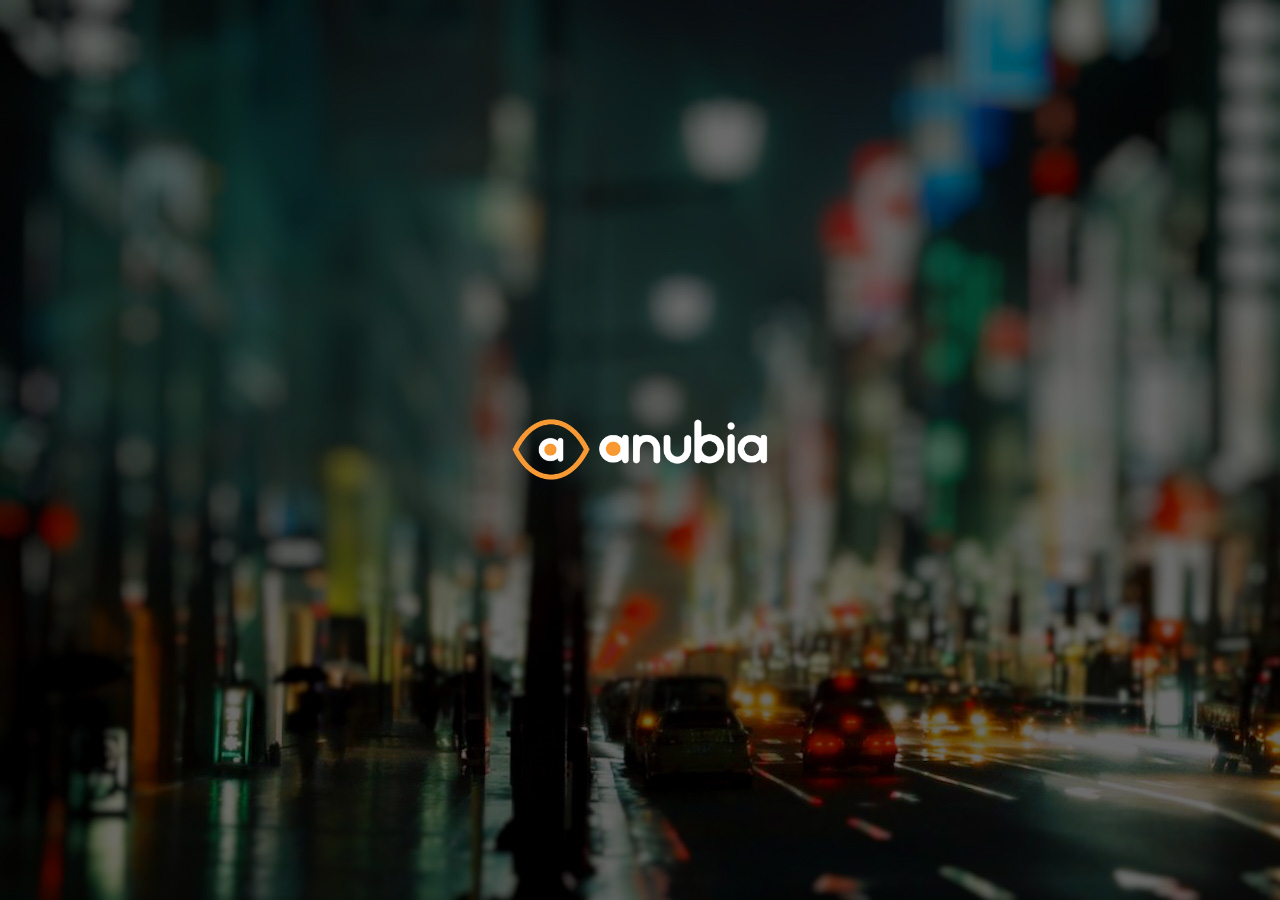
<file: platforms/browser/www/index.html>
<!DOCTYPE html>
<html lang="en" class="no-js">
	<head>
		<meta charset="UTF-8" />
		<meta http-equiv="X-UA-Compatible" content="IE=edge"> 
		<meta name="viewport" content="width=device-width, initial-scale=1"> 
		<title>Anubia</title>
		<link rel="stylesheet" type="text/css" href="css/splashscreen.css" />
        <script>
			document.addEventListener('deviceready', function(){
			StatusBar.backgroundColorByHexString('#f22b4c');});
		</script>
    </head>
    <body>
       <table id="wrapper">
          <tr>
             <td><img src="images/logo_screen.png" alt="Anubia" class="fade" /></td>
          </tr>
       </table>
       <script src="https://code.jquery.com/jquery-2.1.4.min.js"></script>
       <script type="text/javascript" src="cordova.js"></script>
	   <script>
            $(document).ready(function() {
                
                setTimeout(function(){
                    $('body').addClass('loaded');
                    $('h1').css('color','#222222');
                }, 3000);
                
            });
       </script>
	   <script>
	   		setTimeout(function(){window.location.href="scanner.html"} , 5000);
	   </script>
    </body>
</html>
</file>
<file: platforms/browser/www/css/splashscreen.css>
html, body, #wrapper {
   height:100%;
   width: 100%;
   margin: 0;
   padding: 0;
   border: 0;
   background-color:#fff;
   background-image:url('../images/1.jpg');
	overflow-y: hidden;
	overflow-x: hidden;
	-webkit-touch-callout: none; /* iOS Safari */
    -webkit-user-select: none; /* Safari*/
    -khtml-user-select: none; /* Konqueror */
    -moz-user-select: none; /* Firefox */
    -ms-user-select: none; /* Internet Explorer/Edge */
    user-select: none;
	cursor:default;
}
#wrapper td {
   vertical-align: middle;
   text-align: center;
}
#wrapper img {
   width:100%;
   max-width:269px;
}
.fade {

    -webkit-animation: fadein 5s; /* Safari, Chrome and Opera > 12.1 */
       -moz-animation: fadein 5s; /* Firefox < 16 */
        -ms-animation: fadein 5s; /* Internet Explorer */
         -o-animation: fadein 5s; /* Opera < 12.1 */
            animation: fadein 5s;
}

@keyframes fadein {
    from { opacity: 0; }
    to   { opacity: 1; }
}

/* Firefox < 16 */
@-moz-keyframes fadein {
    from { opacity: 0; }
    to   { opacity: 1; }
}

/* Safari, Chrome and Opera > 12.1 */
@-webkit-keyframes fadein {
    from { opacity: 0; }
    to   { opacity: 1; }
}

/* Internet Explorer */
@-ms-keyframes fadein {
    from { opacity: 0; }
    to   { opacity: 1; }
}

/* Opera < 12.1 */
@-o-keyframes fadein {
    from { opacity: 0; }
    to   { opacity: 1; }
}
</file>
